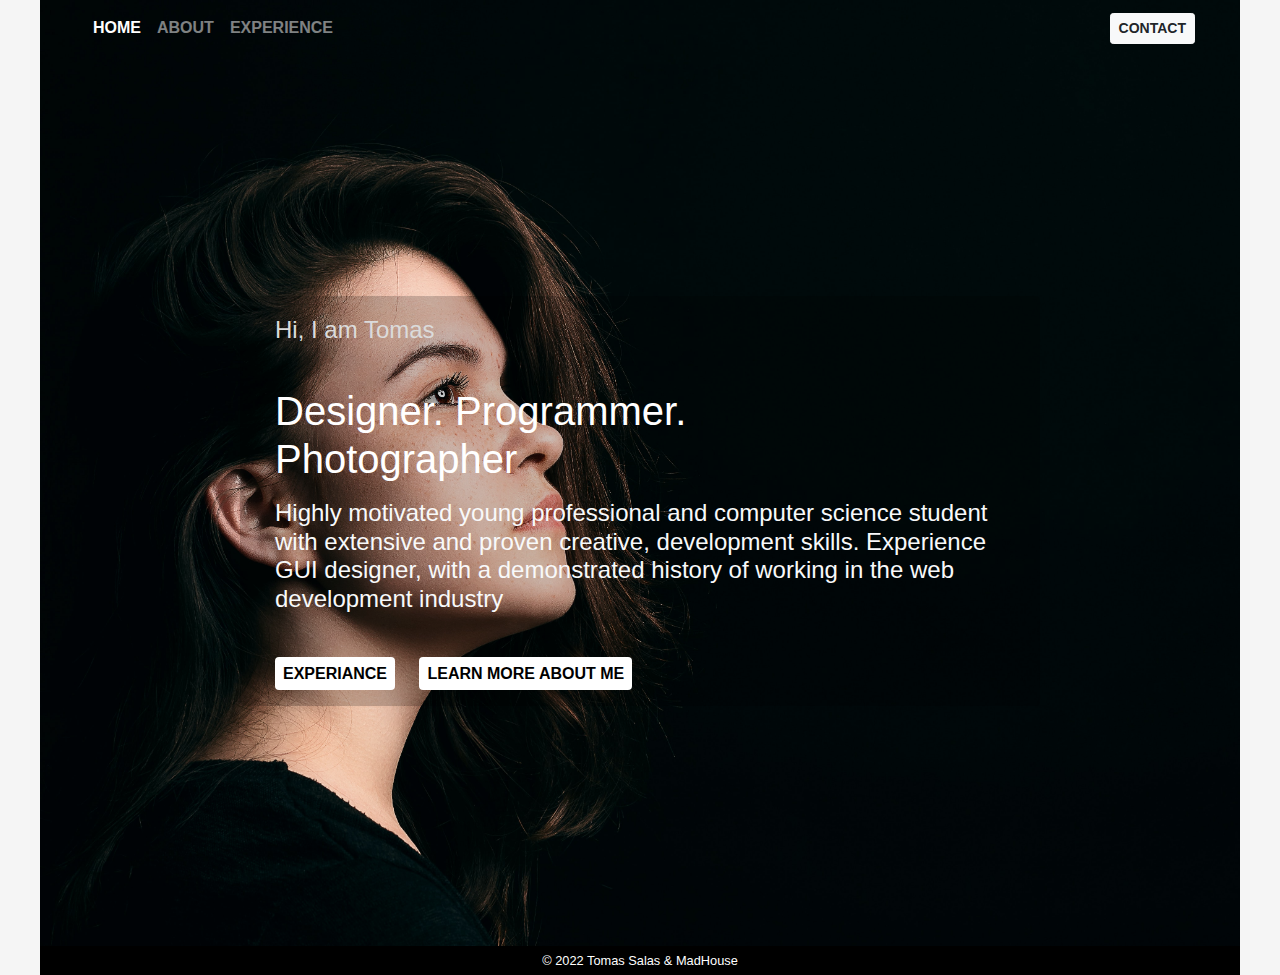
<file: index.html>
<!DOCTYPE html>
<html lang="en">
<head>
    <meta charset="UTF-8">
    <meta http-equiv="X-UA-Compatible" content="IE=edge">
    <meta name="viewport" content="width=device-width, initial-scale=1.0">
    <title>Tomas Salas</title>
    <!-- Bootstrap CSS -->
    <link rel="stylesheet" href="https://stackpath.bootstrapcdn.com/bootstrap/4.4.1/css/bootstrap.min.css" integrity="sha384-Vkoo8x4CGsO3+Hhxv8T/Q5PaXtkKtu6ug5TOeNV6gBiFeWPGFN9MuhOf23Q9Ifjh" crossorigin="anonymous">
    <link rel="stylesheet" href="./css/style.css">
</head>
<body >
  <div class="main-home">
      <header>
          <nav class="navbar navbar-expand-lg navbar-dark bg-custom">
              <div class="container">
                  <button class="navbar-toggler" type="button" data-toggle="collapse" data-target="#navbarSupportedContent" aria-controls="navbarSupportedContent" aria-expanded="false" aria-label="Toggle navigation">
                  <span class="navbar-toggler-icon"></span>
                  </button>
              
                  <div class="collapse navbar-collapse " id="navbarSupportedContent">
                  <ul class="navbar-nav mr-auto">
                      <li class="nav-item active">
                      <a class="nav-link font-weight-bold active" href="index.html">HOME<span class="sr-only">(current)</span></a>
                      </li>
                      <li class="nav-item">
                      <a class="nav-link font-weight-bold" href="about.html">ABOUT</a>
                      </li>
                      <li class="nav-item">
                          <a class="nav-link font-weight-bold" href="experience.html">EXPERIENCE</a>
                      </li>
                  </ul>
                      <button type="button" class="btn btn-light btn-sm"  data-toggle="modal" data-target="#contact">CONTACT</button>
                  </div>
              </div>
          </nav>
      </header>
      <section>
          <div class="card mt-custom container xm">
              <div class="card-body">
              <h4 class="card-title mb-5 card-title-c xm-f">Hi, I am Tomas</h4>
              <h1 class="card-subtitle mb-3 text-white xm-f">Designer. Programmer. Photographer</h1>
              <p class="card-text font-weight-light h4 mb-5 text-light xm-f">Highly motivated young professional and computer science student with extensive
                  and proven creative, development skills. Experience GUI designer, with a
                  demonstrated history of working in the web development industry</p>
              <a href="experience.html" class="card-link border-dark p-2 custom-link rounded text-c xm-b">EXPERIANCE</a>
              <a href="about.html" class="card-link border-dark p-2 custom-link rounded text-c xm-b">LEARN MORE ABOUT ME</a>
              </div>
          </div>
    </section>
    <div class="text-center footer">
      <small class="text-white">&copy; 2022 Tomas Salas &amp; MadHouse</small>
    </div>
</div><!-- /footer -->
      	
          <!--=====================================
        FORM MODAL
       =====================================-->

     <div class="modal fade" id="contact" tabindex="-1" role="dialog" aria-labelledby="contact form" aria-hidden="true">
        <div class="modal-dialog" role="document">
          <div class="modal-content">
            <div class="modal-header bg-dark text-white">
              <h5 class="modal-title" id="exampleModalLabel">What's Up</h5>
              <button type="button" class="close" data-dismiss="modal" aria-label="Close">
                <span aria-hidden="true">&times;</span>
              </button>
            </div>
            <div class="modal-body">
              <!-- registration form -->
              <form>
                <h5 class="mb-4">Basic Info</h5>
                <div class="form-group">
                  <label class="form-control-label" for="name">Name:</label>
                  <input type="text" class="form-control" id="name">
                </div>
                <div class="form-group">
                  <label class="form-control-label" for="email">Email:</label>
                  <input type="email" class="form-control" id="email">
                </div>
                <div class="input-group">
                    <span class="input-group">How Can I help:</span>
                    <textarea class="form-control" aria-label="With textarea"></textarea>
                  </div>
  
                <hr class="mb-4">
                <button type="submit" class="btn btn-primary btn-lg">Send</button>
              </form><!-- /registration form -->
            </div>
          </div>
        </div>
      </div>


    <!-- Optional JavaScript -->
    <!-- jQuery first, then Popper.js, then Bootstrap JS -->
    <script src="https://code.jquery.com/jquery-3.4.1.slim.min.js" integrity="sha384-J6qa4849blE2+poT4WnyKhv5vZF5SrPo0iEjwBvKU7imGFAV0wwj1yYfoRSJoZ+n" crossorigin="anonymous"></script>
    <script src="https://cdn.jsdelivr.net/npm/popper.js@1.16.0/dist/umd/popper.min.js" integrity="sha384-Q6E9RHvbIyZFJoft+2mJbHaEWldlvI9IOYy5n3zV9zzTtmI3UksdQRVvoxMfooAo" crossorigin="anonymous"></script>
    <script src="https://stackpath.bootstrapcdn.com/bootstrap/4.4.1/js/bootstrap.min.js" integrity="sha384-wfSDF2E50Y2D1uUdj0O3uMBJnjuUD4Ih7YwaYd1iqfktj0Uod8GCExl3Og8ifwB6" crossorigin="anonymous"></script>
</body>
</html>
</file>
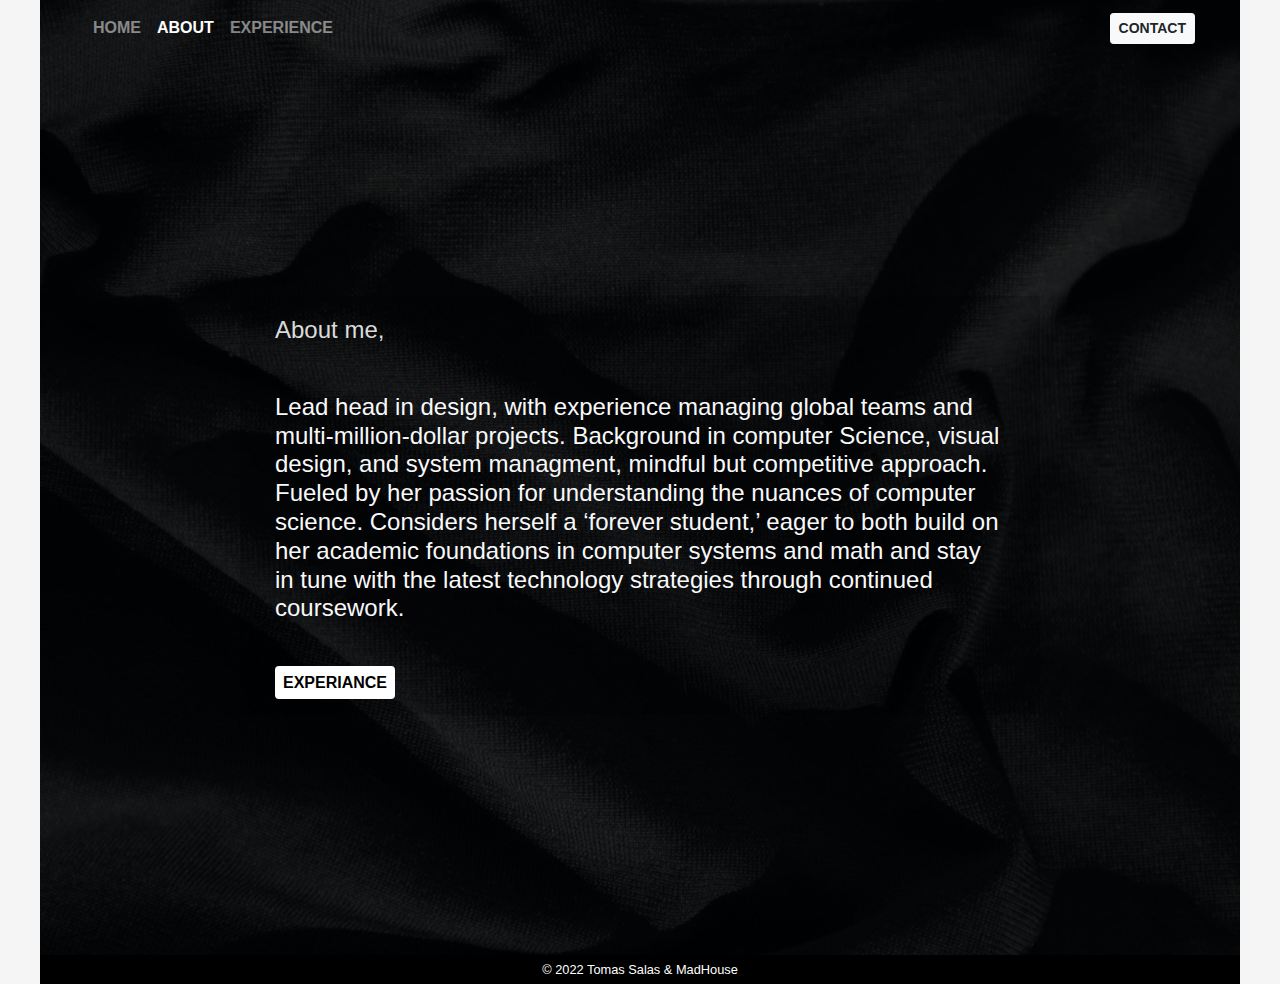
<file: about.html>
<!DOCTYPE html>
<html lang="en">
<head>
    <meta charset="UTF-8">
    <meta http-equiv="X-UA-Compatible" content="IE=edge">
    <meta name="viewport" content="width=device-width, initial-scale=1.0">
    <title>Tomas Salas</title>
    <!-- Bootstrap CSS -->
    <link rel="stylesheet" href="https://stackpath.bootstrapcdn.com/bootstrap/4.4.1/css/bootstrap.min.css" integrity="sha384-Vkoo8x4CGsO3+Hhxv8T/Q5PaXtkKtu6ug5TOeNV6gBiFeWPGFN9MuhOf23Q9Ifjh" crossorigin="anonymous">
    <link rel="stylesheet" href="./css/style.css">
</head>
<body >
    <div class="main-about">
        <header>
            <nav class="navbar navbar-expand-lg navbar-dark bg-custom">
                <div class="container">
                    <button class="navbar-toggler" type="button" data-toggle="collapse" data-target="#navbarSupportedContent" aria-controls="navbarSupportedContent" aria-expanded="false" aria-label="Toggle navigation">
                    <span class="navbar-toggler-icon"></span>
                    </button>
                
                    <div class="collapse navbar-collapse " id="navbarSupportedContent">
                    <ul class="navbar-nav mr-auto">
                        <li class="nav-item ">
                        <a class="nav-link font-weight-bold" href="index.html">HOME</a>
                        </li>
                        <li class="nav-item active">
                        <a class="nav-link font-weight-bold" href="about.html">ABOUT<span class="sr-only">(current)</span></a>
                        </li>
                        <li class="nav-item">
                            <a class="nav-link font-weight-bold" href="experience.html">EXPERIENCE</a>
                        </li>
                    </ul>
                        <button type="button" class="btn btn-light btn-sm"  data-toggle="modal" data-target="#contact">CONTACT</button>
                    </div>
                </div>
            </nav>
        </header>
        <section>
            <div class="card mt-custom container xm">
                <div class="card-body">
                <h4 class="card-title mb-5 card-title-c">About me,</h4>
                <p class="card-text font-weight-light h4 mb-5 text-light para"> Lead head in design, with experience managing global teams and multi-million-dollar projects. Background in computer Science, visual design, and system managment,
                  mindful but competitive approach. Fueled by her passion for understanding the nuances of computer science. Considers herself a ‘forever student,’ eager to both build on her academic foundations in computer systems and math and stay in
                   tune with the latest technology strategies through continued coursework.

                </p>
                <a href="experience.html" class="card-link border-dark p-2 custom-link rounded text-c">EXPERIANCE</a>
                </div>
            </div>
      </section>
      <div class="text-center footer">
        <small class="text-white">&copy; 2022 Tomas Salas &amp; MadHouse</small>
    </div>
</div><!-- /footer -->
      
      	
          <!--=====================================
        FORM MODAL
       =====================================-->

     <div class="modal fade" id="contact" tabindex="-1" role="dialog" aria-labelledby="contact form" aria-hidden="true">
        <div class="modal-dialog" role="document">
          <div class="modal-content">
            <div class="modal-header bg-dark text-white">
              <h5 class="modal-title" id="exampleModalLabel">What's Up</h5>
              <button type="button" class="close" data-dismiss="modal" aria-label="Close">
                <span aria-hidden="true">&times;</span>
              </button>
            </div>
            <div class="modal-body">
              <!-- registration form -->
              <form>
                <h5 class="mb-4">Basic Info</h5>
                <div class="form-group">
                  <label class="form-control-label" for="name">Name:</label>
                  <input type="text" class="form-control" id="name">
                </div>
                <div class="form-group">
                  <label class="form-control-label" for="email">Email:</label>
                  <input type="email" class="form-control" id="email">
                </div>
                <div class="input-group">
                    <span class="input-group">How Can I help:</span>
                    <textarea class="form-control" aria-label="With textarea"></textarea>
                  </div>
  
                <hr class="mb-4">
                <button type="submit" class="btn btn-primary btn-lg">Send</button>
              </form><!-- /registration form -->
            </div>
          </div>
        </div>
      </div>


    <!-- Optional JavaScript -->
    <!-- jQuery first, then Popper.js, then Bootstrap JS -->
    <script src="https://code.jquery.com/jquery-3.4.1.slim.min.js" integrity="sha384-J6qa4849blE2+poT4WnyKhv5vZF5SrPo0iEjwBvKU7imGFAV0wwj1yYfoRSJoZ+n" crossorigin="anonymous"></script>
    <script src="https://cdn.jsdelivr.net/npm/popper.js@1.16.0/dist/umd/popper.min.js" integrity="sha384-Q6E9RHvbIyZFJoft+2mJbHaEWldlvI9IOYy5n3zV9zzTtmI3UksdQRVvoxMfooAo" crossorigin="anonymous"></script>
    <script src="https://stackpath.bootstrapcdn.com/bootstrap/4.4.1/js/bootstrap.min.js" integrity="sha384-wfSDF2E50Y2D1uUdj0O3uMBJnjuUD4Ih7YwaYd1iqfktj0Uod8GCExl3Og8ifwB6" crossorigin="anonymous"></script>
</body>
</html>
</file>
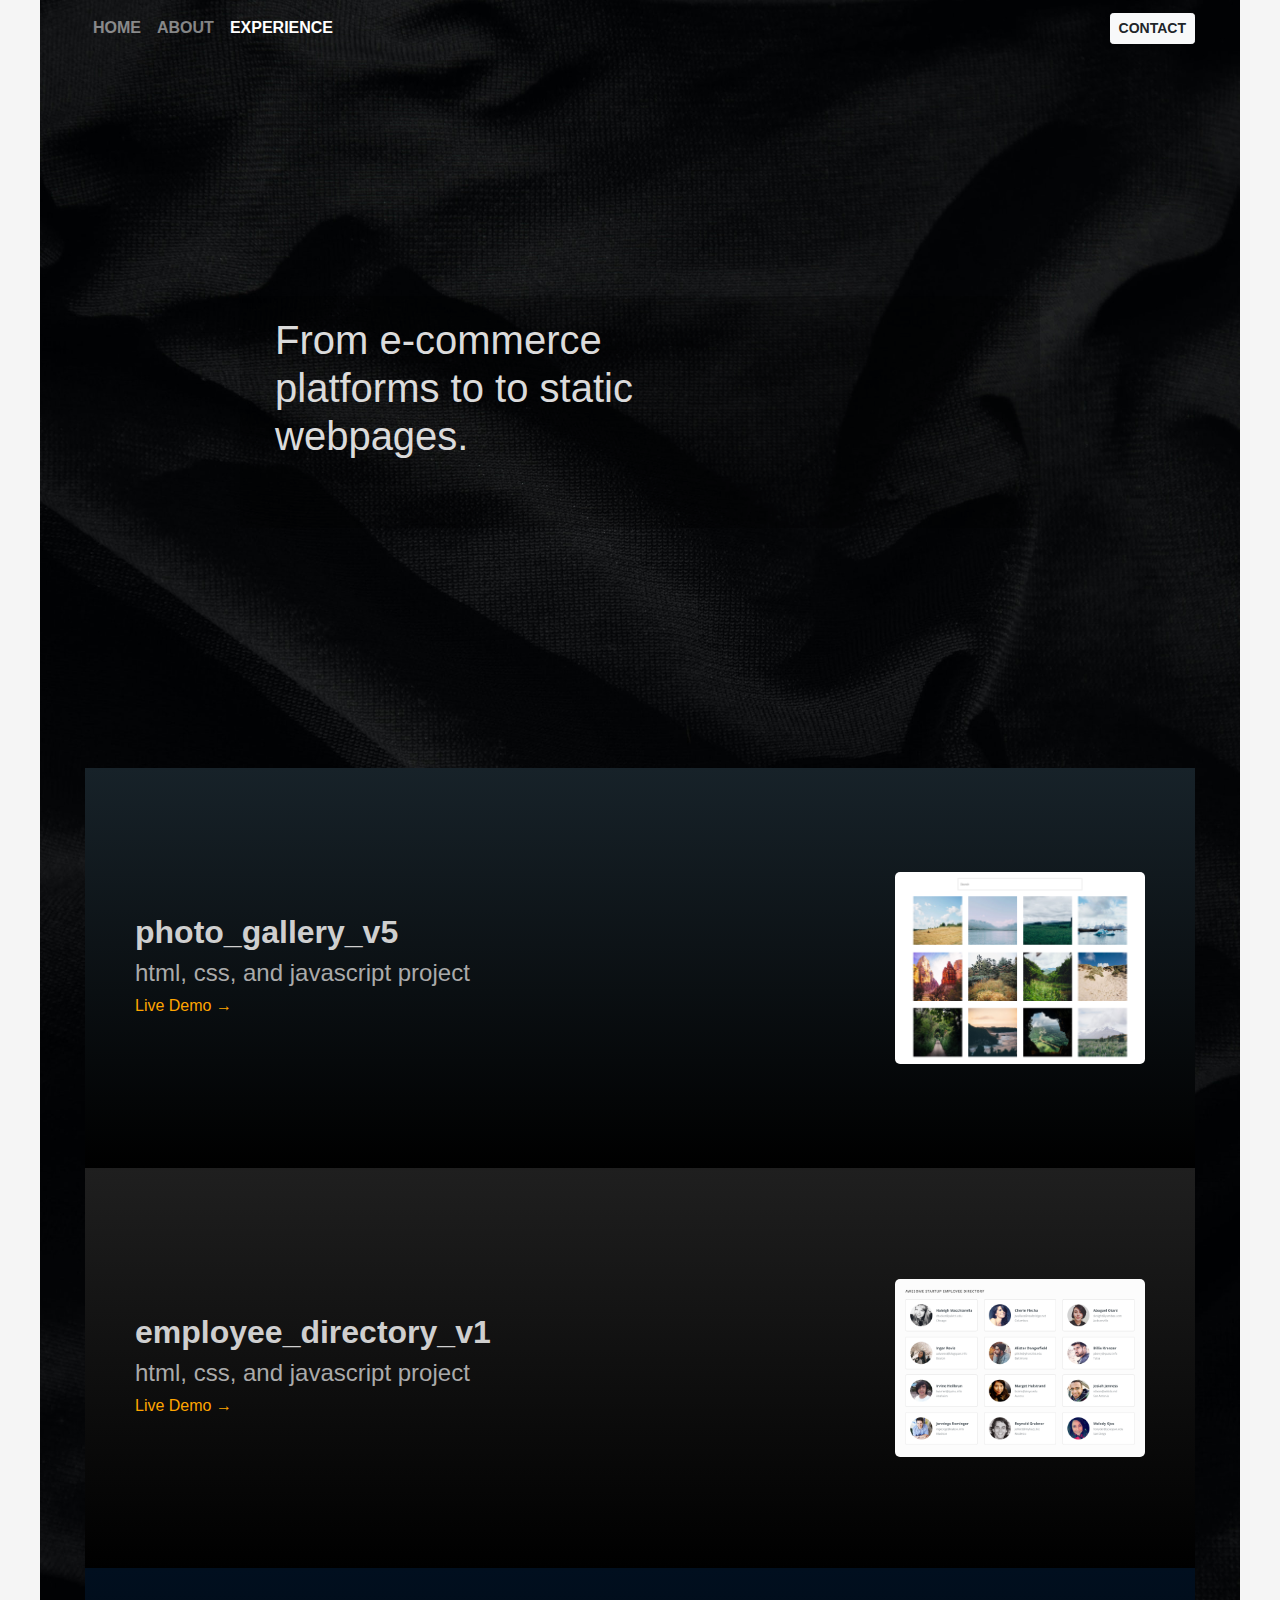
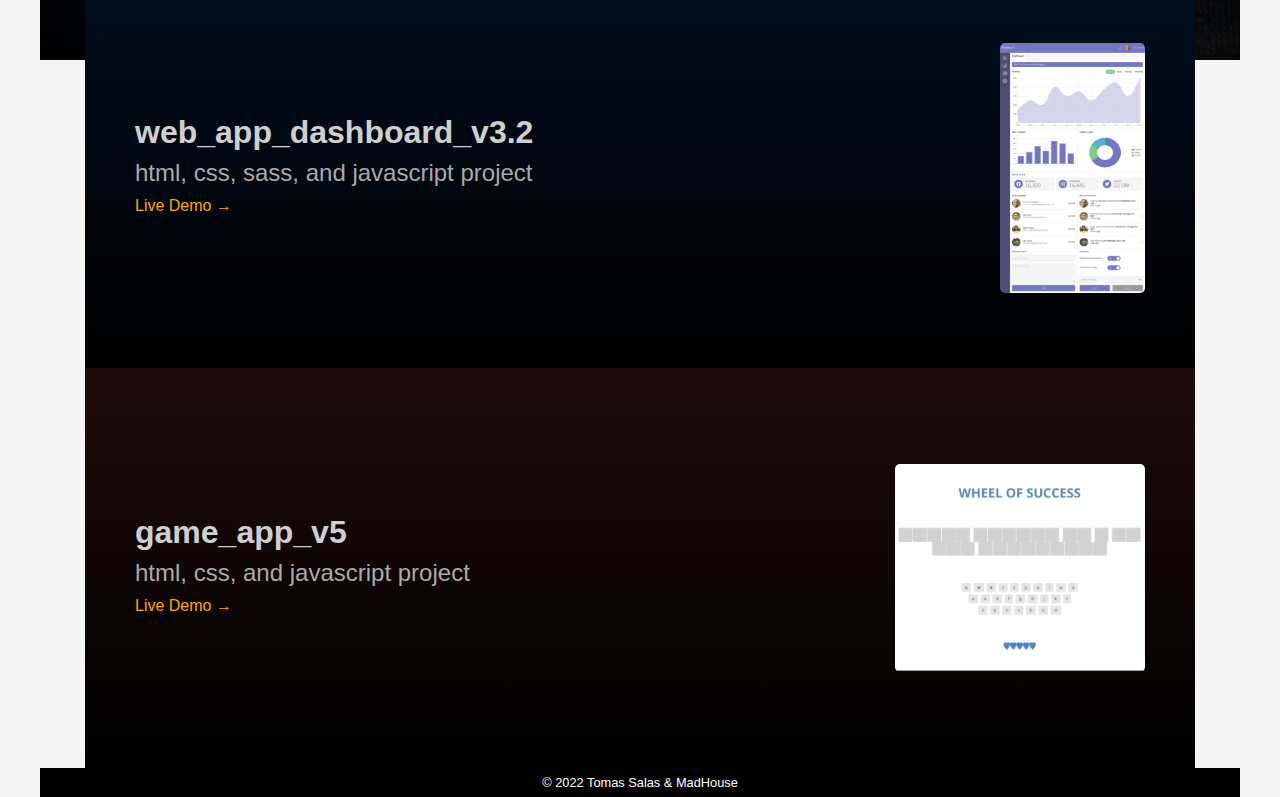
<file: experience.html>
<!DOCTYPE html>
<html lang="en">
<head>
    <meta charset="UTF-8">
    <meta http-equiv="X-UA-Compatible" content="IE=edge">
    <meta name="viewport" content="width=device-width, initial-scale=1.0">
    <title>Tomas Salas</title>
    <!-- Bootstrap CSS -->
    <link rel="stylesheet" href="https://stackpath.bootstrapcdn.com/bootstrap/4.4.1/css/bootstrap.min.css" integrity="sha384-Vkoo8x4CGsO3+Hhxv8T/Q5PaXtkKtu6ug5TOeNV6gBiFeWPGFN9MuhOf23Q9Ifjh" crossorigin="anonymous">
    <link rel="stylesheet" href="./css/style.css">
</head>
<body >
    <div class="main-expe">
        <header>
            <nav class="navbar navbar-expand-lg navbar-dark bg-custom">
                <div class="container">
                    <button class="navbar-toggler" type="button" data-toggle="collapse" data-target="#navbarSupportedContent" aria-controls="navbarSupportedContent" aria-expanded="false" aria-label="Toggle navigation">
                    <span class="navbar-toggler-icon"></span>
                    </button>
                
                    <div class="collapse navbar-collapse " id="navbarSupportedContent">
                    <ul class="navbar-nav mr-auto">
                        <li class="nav-item ">
                        <a class="nav-link font-weight-bold" href="index.html">HOME</a>
                        </li>
                        <li class="nav-item">
                        <a class="nav-link font-weight-bold" href="about.html">ABOUT</a>
                        </li>
                        <li class="nav-item active">
                            <a class="nav-link font-weight-bold" href="experience.html">EXPERIENCE<span class="sr-only">(current)</span></a>
                        </li>
                    </ul>
                        <button type="button" class="btn btn-light btn-sm"  data-toggle="modal" data-target="#contact">CONTACT</button>
                    </div>
                </div>
            </nav>
        </header>
        <section>
            <div class="card mt-custom container xm">
                <div class="card-body">
                <h1 class="card-title mb-5 card-title-c">From e-commerce platforms to to static webpages.</h1>
                </div>
            </div>
      </section>
      <section class="projects">
        <div class="container project-cont">
            <div class="row">
                <div class="col-12">
                  <div class="container-project pro1">
                      <div class="content-project">
                          
                            <h2 class="content-project-header xm-f">photo_gallery_v5</h2>
                            <h4 class="content-project-sub xm-f">html, css, and javascript project</h4>
                            <a href="https://tomasalas.github.io/pro_dis_2/" target="blank"><h6 class="content-project-demo">Live Demo &#8594;</h6></a>
                        </div>
                        <div class="image-project">
                            <img src="img/gallery_mockup.png" alt="image of project"/>
                        </div>
                  </div>
                </div>
              </div>
              <div class="row">
                <div class="col-12">
                    <div class="container-project pro2">
                        <div class="content-project">
                            
                              <h2 class="content-project-header xm-f">employee_directory_v1</h2>
                              <h4 class="content-project-sub xm-f">html, css, and javascript project</h4>
                              <a href="https://tomasalas.github.io/pro_dis_1/" target="blank"><h6 class="content-project-demo">Live Demo &#8594;</h6></a>
                          </div>
                          <div class="image-project">
                              <img src="img/employee_directory.png" alt="image of project"/>
                          </div>
                    </div>
                </div>
              </div>
              <div class="row">
                <div class="col-12">
                    <div class="container-project pro3">
                        <div class="content-project">
                            
                              <h2 class="content-project-header xm-f">web_app_dashboard_v3.2</h2>
                              <h4 class="content-project-sub xm-f">html, css, sass, and javascript project</h4>
                              <a href="https://tomasalas.github.io/pro_dis_3/" target="blank"><h6 class="content-project-demo">Live Demo &#8594;</h6></a>
                          </div>
                          <div class="image-project">
                              <img class="crop" src="img/web-app-dashboard-1024px.png" alt="image of project"/>
                          </div>
                    </div>
                </div>
              </div>
              <div class="row">
                <div class="col-12">
                    <div class="container-project pro4">
                        <div class="content-project">
                            
                              <h2 class="content-project-header xm-f">game_app_v5</h2>
                              <h4 class="content-project-sub xm-f">html, css, and javascript project</h4>
                              <a href="https://tomasalas.github.io/pro_dis_4/" target="blank"><h6 class="content-project-demo">Live Demo &#8594;</h6></a>
                          </div>
                          <div class="image-project">
                              <img src="img/Capture.PNG" alt="image of project"/>
                          </div>
                    </div>
                </div>
              </div>
          </div>
      </section>
      <div class="text-center footer">
        <small class="text-white">&copy; 2022 Tomas Salas &amp; MadHouse</small>
    </div>
</div><!-- /footer -->
      	
          <!--=====================================
        FORM MODAL
       =====================================-->

     <div class="modal fade" id="contact" tabindex="-1" role="dialog" aria-labelledby="contact form" aria-hidden="true">
        <div class="modal-dialog" role="document">
          <div class="modal-content">
            <div class="modal-header bg-dark text-white">
              <h5 class="modal-title" id="exampleModalLabel">What's Up</h5>
              <button type="button" class="close" data-dismiss="modal" aria-label="Close">
                <span aria-hidden="true">&times;</span>
              </button>
            </div>
            <div class="modal-body">
              <!-- registration form -->
              <form>
                <h5 class="mb-4">Basic Info</h5>
                <div class="form-group">
                  <label class="form-control-label" for="name">Name:</label>
                  <input type="text" class="form-control" id="name">
                </div>
                <div class="form-group">
                  <label class="form-control-label" for="email">Email:</label>
                  <input type="email" class="form-control" id="email">
                </div>
                <div class="input-group">
                    <span class="input-group">How Can I help:</span>
                    <textarea class="form-control" aria-label="With textarea"></textarea>
                  </div>
  
                <hr class="mb-4">
                <button type="submit" class="btn btn-primary btn-lg">Send</button>
              </form><!-- /registration form -->
            </div>
          </div>
        </div>
      </div>


    <!-- Optional JavaScript -->
    <!-- jQuery first, then Popper.js, then Bootstrap JS -->
    <script src="https://code.jquery.com/jquery-3.4.1.slim.min.js" integrity="sha384-J6qa4849blE2+poT4WnyKhv5vZF5SrPo0iEjwBvKU7imGFAV0wwj1yYfoRSJoZ+n" crossorigin="anonymous"></script>
    <script src="https://cdn.jsdelivr.net/npm/popper.js@1.16.0/dist/umd/popper.min.js" integrity="sha384-Q6E9RHvbIyZFJoft+2mJbHaEWldlvI9IOYy5n3zV9zzTtmI3UksdQRVvoxMfooAo" crossorigin="anonymous"></script>
    <script src="https://stackpath.bootstrapcdn.com/bootstrap/4.4.1/js/bootstrap.min.js" integrity="sha384-wfSDF2E50Y2D1uUdj0O3uMBJnjuUD4Ih7YwaYd1iqfktj0Uod8GCExl3Og8ifwB6" crossorigin="anonymous"></script>
</body>
</html>
</file>
<file: css/style.css>
body {
    background-color: whitesmoke;

}
.mt-custom {
    margin-top: 15rem;
    margin-bottom: 15rem;
}

.card h1 {
    width: 100%;
    max-width: 500px;
}

.main-home {
    display: flex;
    flex-direction: column;
    margin: auto;
    width: 100%;
    max-width: 1200px;
    background-image: url("../img//kirill-balobanov-2rIs8OH5ng0-unsplash.jpg");
    background-repeat: no-repeat;
    background-size: cover;
    /* background-blend-mode: screen; */
}

nav .bg-custom {

    background-color: rgba(255, 255, 255, 0.507);

}

.card {
    width: 50rem;
    background-color: rgba(0, 0, 0, 0.192);
    border: 0px;
}

div div .custom-link {
    background-color: white;
    border: none;
    color: black;

}

.btn {

    font-weight: bold;
}

.modal-title {
    
    color: white;
    font-weight: bold;

}

.footer {
    display: flex;
    justify-content: center;
    background-color: black;
    padding-top: 5px;
    padding-bottom: 5px;
}

.card-title-c {

    color: rgb(219, 219, 219);
}

.text-c {
    font-weight: bold;

}


/* ABOUT */

.main-about {
    display: flex;
    flex-direction: column;
    margin: auto;
    width: 100%;
    max-width: 1200px;
    background-image: url("../img/cat-han-W_5Eakb1598-unsplash.jpg");
    background-repeat: no-repeat;
    background-size: cover;
    /* background-blend-mode: screen; */
}


/* Experiance */

.main-expe {
    display: flex;
    flex-direction: column;
    margin: auto;
    width: 100%;
    max-width: 1200px;
    background-image: url("../img/cat-han-W_5Eakb1598-unsplash.jpg");
    background-repeat: no-repeat;
    background-size: cover;
    /* background-blend-mode: screen; */
    background-attachment: fixed;

}

.pro1 {
    background-image: linear-gradient(#172229, black);
  }

.pro2 {
background-image: linear-gradient(#1f1f1f, black);
}
.pro3 {
background-image: linear-gradient(#010f1f, black);
}
.pro4 {
background-image: linear-gradient(#1f0b0b, black);
}


.container-project {
    height: 400px;
    display: flex;
    justify-content: space-between;
    padding: 50px;
    align-items: center;
}

@media (max-width: 768px) {
    .container-project {
        flex-direction: column;
    }
    h6 {
        margin-bottom: 30px;
    }
}

@media (max-width: 576px) {
    .xm {
        width: 90%;
    }
   
}

@media (max-width: 500px) {
    .xm-f {
        font-size: 1rem;
    }
    .xm-b {
        display: block;
        margin-bottom: 4px;
        text-align: center;

    }

    .card-link+.card-link {
        margin-left: 0rem; 
    }
   
}



.content-project-header {
    font-weight: bold;
    color: rgb(207, 207, 207);
}

.content-project-sub {
    font-weight: 300;
    color: rgb(170, 170, 170);

}

img {

    width: 250px;
    border-radius: 5px;
}

h6 {

    color: orange;
}

.crop {
    width: auto;
    height: 250px;

}
</file>
